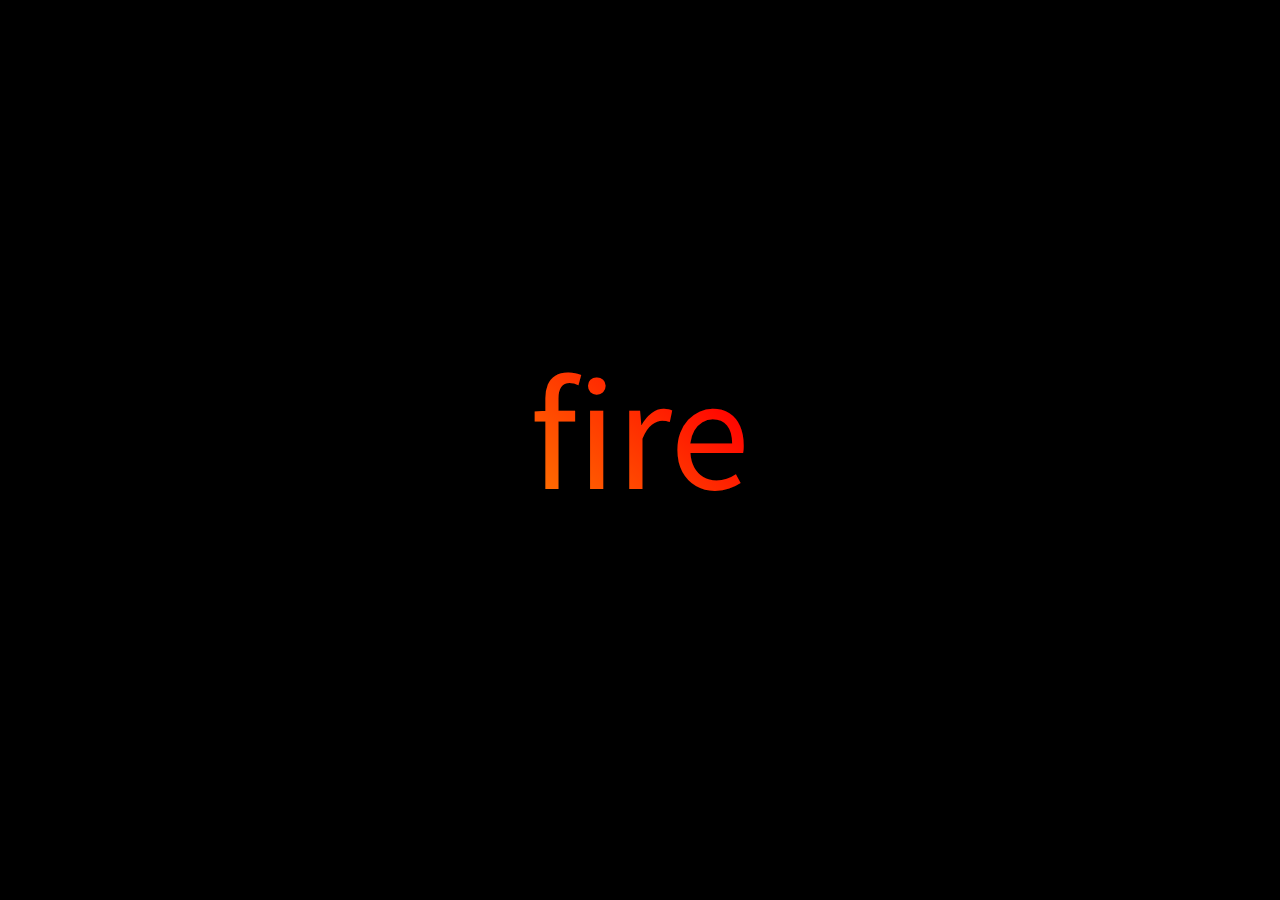
<file: Amazon Fire/index.html>
<!DOCTYPE html>
<html lang="en">
  <head>
    <meta charset="UTF-8" />
    <meta name="viewport" content="width=device-width, initial-scale=1.0" />
    <title>Amazon Fire</title>
    <link rel="stylesheet" href="style.css" />
    <link
      href="https://fonts.googleapis.com/css2?family=Noto+Sans+JP&display=swap"
      rel="stylesheet"
    />
  </head>
  <body>
    <svg
      xmlns="http://www.w3.org/2000/svg"
      viewBox="0 0 100 100"
      width="100"
      height="100"
    >
      <defs>
        <linearGradient id="gradient-fire" x1="1" x2="0" y1="0" y2="1">
          <stop offset="0" stop-color="red" />
          <stop offset="0.25" stop-color="red" />
          <stop offset="1" stop-color="orange" />
        </linearGradient>

        <mask id="mask-fire">
          <g fill="white">
            <text
              text-anchor="middle"
              dominant-baseline="middle"
              x="50"
              y="50"
              font-size="50"
              style="font-family: 'Noto Sans JP', sans-serif;"
            >
              fire
            </text>
          </g>
        </mask>

        <linearGradient id="gradient-light" x1="0" x2="1" y1="0" y2="1">
          <stop offset="0" stop-color="orange" />
          <stop offset="0.5" stop-color="yellow" />
          <stop offset="1" stop-color="orange" />
        </linearGradient>

        <linearGradient id="gradient-mask" x1="0" x2="1" y1="0.5" y2="0.5">
          <stop offset="0.15" stop-color="black" />
          <stop offset="0.5" stop-color="white" />
          <stop offset="0.85" stop-color="black" />
        </linearGradient>

        <mask id="mask-light">
          <rect width="100" height="100" fill="url(#gradient-mask)" />
        </mask>
      </defs>
      <g mask="url(#mask-fire)">
        <rect width="100" height="100" fill="url(#gradient-fire)" />
        <g id="translate" style="transform: translateX(-200px);">
          <g style="transform: translateX(100px);">
            <rect
              width="100"
              height="100"
              fill="url(#gradient-light)"
              mask="url(#mask-light)"
            />
          </g>
        </g>
      </g>
    </svg>
  </body>
</html>
</file>
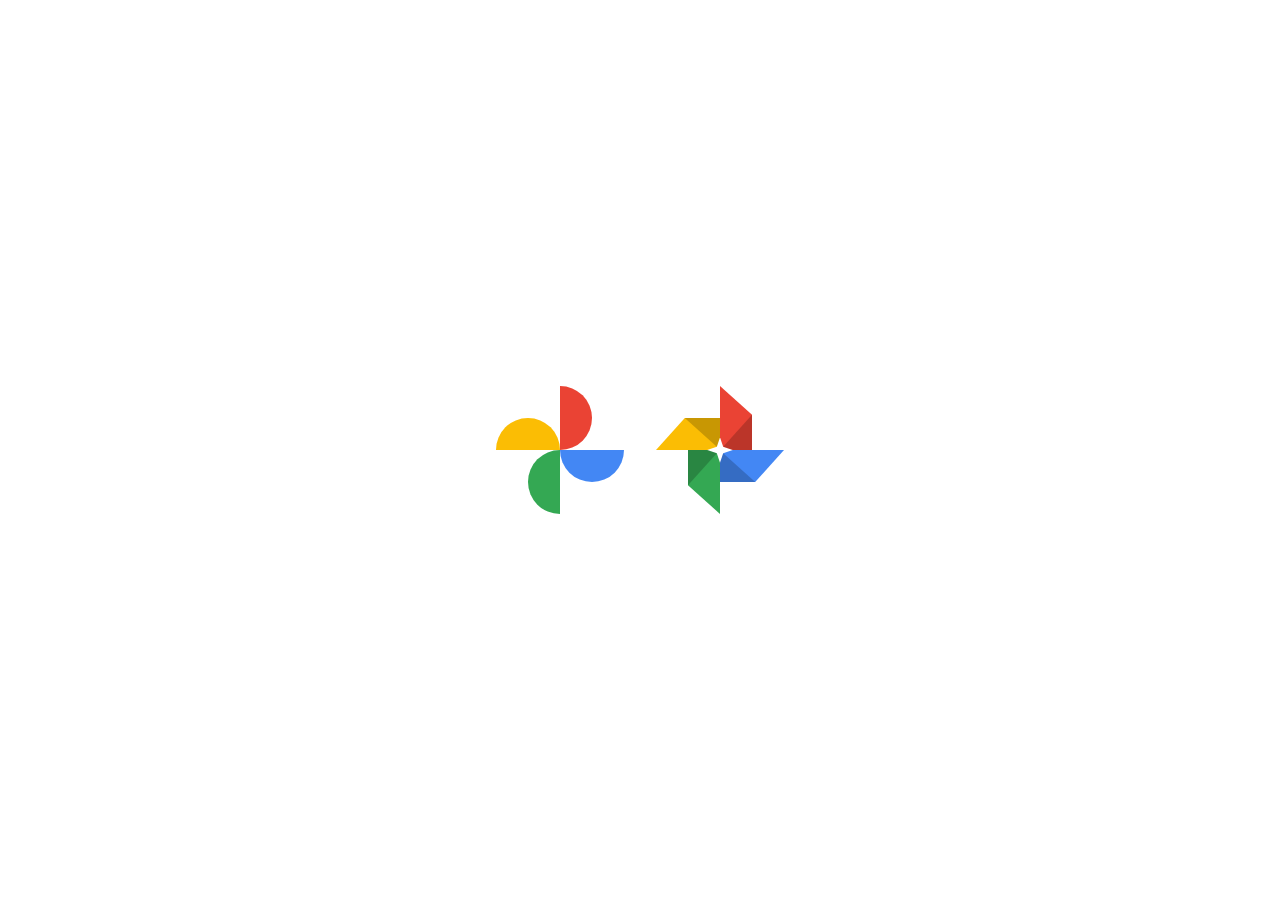
<file: Google Photos and the use element/index.html>
<!DOCTYPE html>
<html lang="en">
  <head>
    <meta charset="UTF-8" />
    <meta name="viewport" content="width=device-width, initial-scale=1.0" />
    <title>Google Photos and the use Element</title>
    <link rel="stylesheet" href="style.css" />
  </head>
  <body>
    <!-- repeating the path element
      <svg
      xmlns="http://www.w3.org/2000/svg"
      viewBox="-50 -50 100 100"
      width="100"
      height="100"
    >
      <path d="M 0 0 v -50 a 25 25 0 0 1 0 50" fill="hsl(5, 81%, 56%)" />
      <path d="M 0 0 v -50 a 25 25 0 0 1 0 50" transform="rotate(90)" fill="hsl(217, 89%, 61%)" />
      <path d="M 0 0 v -50 a 25 25 0 0 1 0 50" transform="rotate(180)" fill="hsl(136, 53%, 43%)" />
      <path d="M 0 0 v -50 a 25 25 0 0 1 0 50" transform="rotate(270)" fill="hsl(45, 97%, 50%)" />
    </svg> 
    -->

    <svg
      xmlns="http://www.w3.org/2000/svg"
      viewBox="-50 -50 100 100"
      width="100"
      height="100"
    >
      <defs>
        <path id="leaf" d="M 0 0 v -50 a 25 25 0 0 1 0 50" />
      </defs>
      <use href="#leaf" fill="hsl(5, 81%, 56%)" />
      <use href="#leaf" transform="rotate(90)" fill="hsl(217, 89%, 61%)" />
      <use href="#leaf" transform="rotate(180)" fill="hsl(136, 53%, 43%)" />
      <use href="#leaf" transform="rotate(270)" fill="hsl(45, 97%, 50%)" />
    </svg>

    <!-- repeating the path element
      <svg
        xmlns="http://www.w3.org/2000/svg"
        viewBox="-50 -50 100 100"
        width="100"
        height="100"
      >
        <g fill="hsl(5, 81%, 56%)">
          <path d="M 0 -10 v -40 l 25 22.5 v 27.5 h -15 l -7.5 -2.5" />
          <path
            fill="hsl(0, 0%, 0%)"
            opacity="0.2"
            d="M 2.5 -2.5 l 22.5 -25 v 27.5 h -15"
          />
        </g>
        <g transform="rotate(90)" fill="hsl(217, 89%, 61%)">
          <path d="M 0 -10 v -40 l 25 22.5 v 27.5 h -15 l -7.5 -2.5" />
          <path
            fill="hsl(0, 0%, 0%)"
            opacity="0.2"
            d="M 2.5 -2.5 l 22.5 -25 v 27.5 h -15"
          />
        </g>
        <g transform="rotate(180)" fill="hsl(136, 53%, 43%)">
          <path d="M 0 -10 v -40 l 25 22.5 v 27.5 h -15 l -7.5 -2.5" />
          <path
            fill="hsl(0, 0%, 0%)"
            opacity="0.2"
            d="M 2.5 -2.5 l 22.5 -25 v 27.5 h -15"
          />
        </g>
        <g transform="rotate(270)" fill="hsl(45, 97%, 50%)">
          <path d="M 0 -10 v -40 l 25 22.5 v 27.5 h -15 l -7.5 -2.5" />
          <path
            fill="hsl(0, 0%, 0%)"
            opacity="0.2"
            d="M 2.5 -2.5 l 22.5 -25 v 27.5 h -15"
          />
        </g>
      </svg>
    -->
    <svg
      xmlns="http://www.w3.org/2000/svg"
      viewBox="-50 -50 100 100"
      width="100"
      height="100"
    >
      <defs>
        <g id="leaf-old">
          <path d="M 0 -10 v -40 l 25 22.5 v 27.5 h -15 l -7.5 -2.5" />
          <path
            fill="hsl(0, 0%, 0%)"
            opacity="0.2"
            d="M 2.5 -2.5 l 22.5 -25 v 27.5 h -15"
          />
        </g>
      </defs>
      <use href="#leaf-old" fill="hsl(5, 81%, 56%)" />
      <use href="#leaf-old" transform="rotate(90)" fill="hsl(217, 89%, 61%)" />
      <use href="#leaf-old" transform="rotate(180)" fill="hsl(136, 53%, 43%)" />
      <use href="#leaf-old" transform="rotate(270)" fill="hsl(45, 97%, 50%)" />
    </svg>
  </body>
</html>
</file>
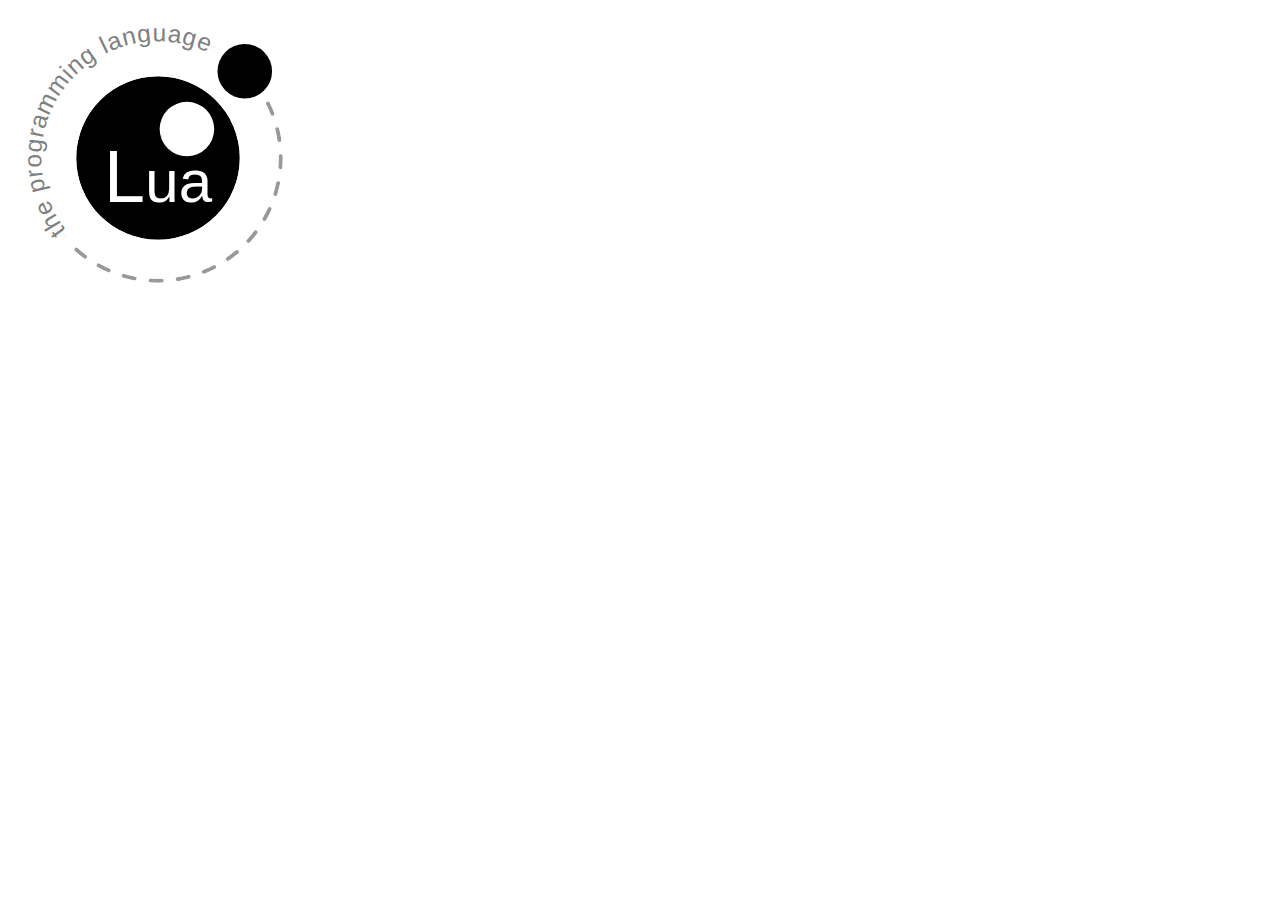
<file: Lua.svg/index.html>
<!DOCTYPE html>
<html lang="en">
  <head>
    <meta charset="UTF-8" />
    <meta name="viewport" content="width=device-width, initial-scale=1.0" />
    <title>Lua.svg</title>
    <!-- <link rel="stylesheet" href="style.css" /> -->
  </head>
  <body>
    <svg
      xmlns="http://www.w3.org/2000/svg"
      viewBox="-55 -55 110 110"
      width="300"
      height="300"
    >
      <defs>
        <path
          id="line"
          fill="none"
          stroke-width="1.5"
          stroke-linecap="round"
          stroke-linejoin="round"
          d="M 0 -45 a 45 45 0 0 1 0 90 45 45 0 0 1 0
        -90"
        />

        <circle id="circle" r="10" />
        <use id="circle--large" href="#circle" transform="scale(3)" />

        <mask id="mask__circle">
          <use fill="hsl(0, 0%, 100%)" href="#circle--large" />
          <use
            fill="hsl(0, 0%, 0%)"
            href="#circle"
            transform="rotate(45) translate(0 -15)"
          />
        </mask>

        <mask id="mask__line">
          <use href="#line" stroke="hsl(0, 0%, 100%)" />
          <g transform="rotate(45)">
            <!-- 282.6 as in the perimeter of a circle with radius 45
              ! consider that showing/hiding the solid line has an opposite effect on the masked variant
              when the offset matches the dash, the solid line is hidden, and the mask variant is shown
              when the offset is set to 0, the solid line is shown, which in turn hides the masked version
            -->
            <use
              id="dashoffset"
              href="#line"
              stroke="hsl(0, 0%, 0%)"
              stroke-dasharray="282.6"
              stroke-dashoffset="282.6"
            />
          </g>
          <!-- animate opacity to hide/show the mask -->
          <g class="opacity">
            <!-- 135 as in 45-180 (45 to position toward the circle, -180 to have the line go back at the beginning of the text) -->
            <g transform="rotate(-135)">
              <!-- 141.3 to hide half of the dashed line -->
              <use
                href="#line"
                stroke="hsl(0, 0%, 0%)"
                stroke-dasharray="141.3"
              />
            </g>
          </g>
        </mask>
      </defs>

      <!-- DASHED LINE -->
      <g mask="url(#mask__line)">
        <g stroke="hsl(0, 0%, 60%)" stroke-dasharray="4 6">
          <use href="#line" />
        </g>
      </g>

      <!-- CIRCLES & LUA TEXT  -->
      <g fill="currentColor">
        <g mask="url(#mask__circle)">
          <use href="#circle--large" />
        </g>
        <!-- animate the group to rotate the circle around the center -->
        <g class="rotate">
          <g transform="rotate(45) translate(0 -45)">
            <use href="#circle" />
          </g>
        </g>
      </g>
      <g fill="hsl(0, 0%, 100%)">
        <text
          text-anchor="middle"
          y="16"
          font-size="22"
          style="font-family: sans-serif; word-spacing: -6px;"
        >
          <tspan font-size="27">L</tspan>
          <tspan>ua</tspan>
        </text>
      </g>

      <!-- CURVED TEXT -->
      <!-- animate the opacity to hide/show the text -->
      <g class="opacity">
        <!-- 45 would have the text end exactly on top of the circle -->
        <g transform="rotate(25)">
          <g fill="hsl(0, 0%, 50%)">
            <!-- textLength to have the text cover less than half the circle  (141.3 would be half) 
            ! it seems the attribute needs to be used both in the text and textPath element
            -->
            <text
              style="font-family: sans-serif;"
              font-size="9"
              dominant-baseline="middle"
              text-anchor="end"
              textLength="120"
            >
              <!-- 
              startOffset to have the text positioned at the end of the path
              ! be sure to use text-anchor="end", otherwise the text is cropped
              -->
              <textPath href="#line" startOffset="100%" textLength="120">
                the programming language
              </textPath>
            </text>
          </g>
        </g>
      </g>
    </svg>
  </body>
</html>
</file>
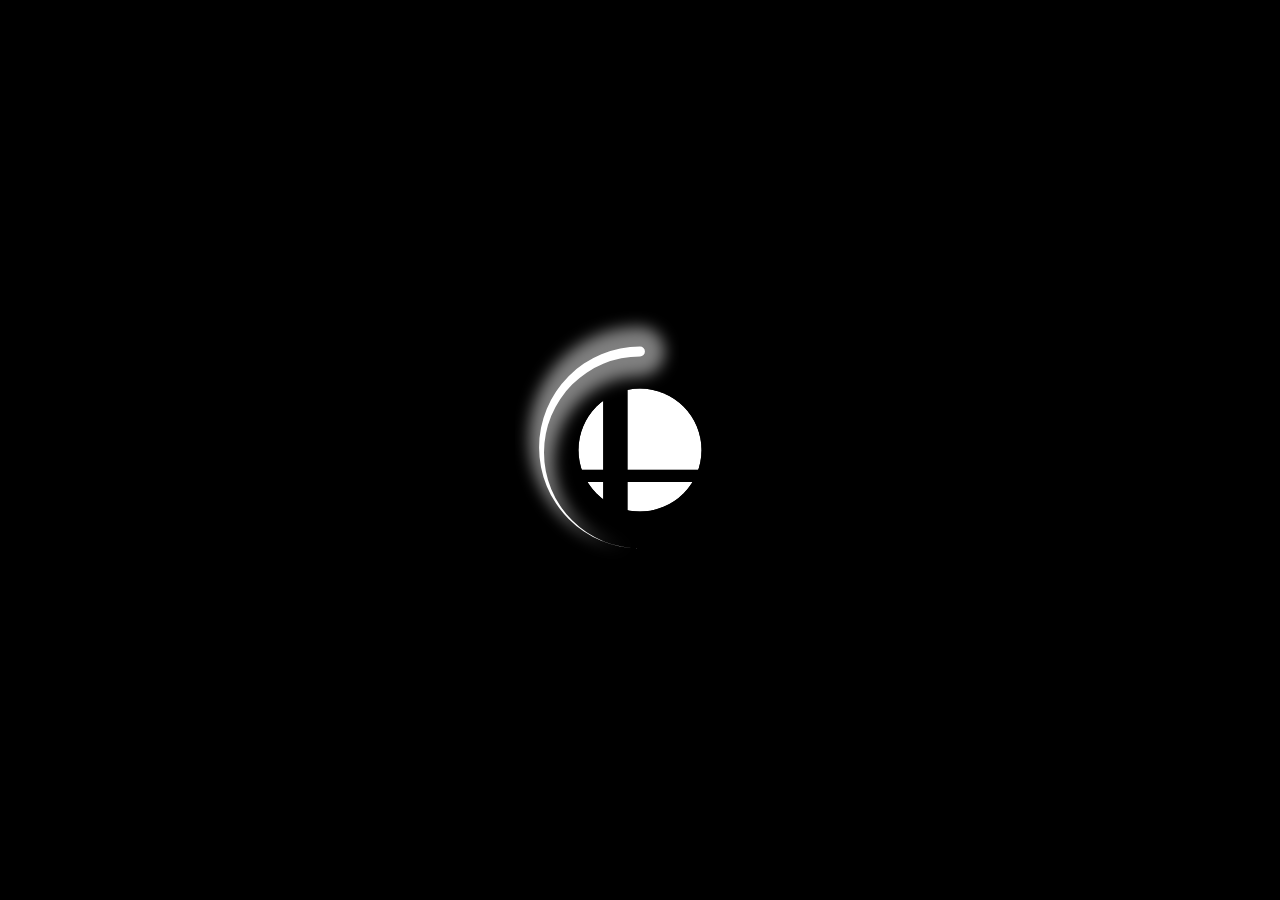
<file: Smash Bros Loader/index.html>
<!DOCTYPE html>
<html lang="en">
  <head>
    <meta charset="UTF-8" />
    <meta name="viewport" content="width=device-width, initial-scale=1.0" />
    <meta http-equiv="X-UA-Compatible" content="ie=edge" />
    <link rel="stylesheet" href="style.css" />
    <title>Smash Bros Loader</title>
  </head>
  <body>
    <svg
      xmlns="http://www.w3.org/2000/svg"
      viewBox="-65 -65 130 130"
      width="300"
      height="300"
    >
      <defs>
        <circle id="circle" r="25" />

        <mask id="mask__circle">
          <use fill="hsl(0, 0%, 100%)" href="#circle" />
          <g fill="hsl(0, 0%, 0%)">
            <rect x="-50" y="8" width="100" height="5" />
            <rect x="-15" y="-50" width="10" height="100" />
          </g>
        </mask>
        <filter id="blur">
          <feGaussianBlur stdDeviation="3" />
        </filter>
      </defs>

      <g fill="currentColor">
        <g mask="url(#mask__circle)">
          <use href="#circle" />
        </g>
        <!-- animate the group to rotate the circle around the center -->
        <g class="rotate">
          <g fill="currentColor" stroke="none">
            <path
              filter="url(#blur)"
              opacity="0.5"
              d="M 0 40 a 35 35 0 0 1 0 -70 10 10 0 0 0 0 -20 45 45 0 0 0 0 90"
            />
            <path
              d="M 0 40 a 39 39 0 0 1 0 -78 2 2 0 0 0 0 -4 41 41 0 0 0 0 82"
            />
          </g>
        </g>
      </g>
    </svg>
  </body>
</html>
</file>
<file: Amazon Fire/style.css>
* {
  box-sizing: border-box;
  padding: 0;
  margin: 0;
}

body {
  min-height: 100vh;
  display: flex;
  justify-content: center;
  align-items: center;

  color: hsl(0, 0%, 100%);
  background: hsl(0, 0%, 0%);
}

svg {
  width: 18rem;
  height: auto;
  display: block;
}

#translate {
  animation: translate 5s linear infinite;
}

@keyframes translate {
  80%,
  100% {
    transform: translateX(0px);
  }
}
</file>
<file: Google Photos and the use element/style.css>
* {
  box-sizing: border-box;
  padding: 0;
  margin: 0;
}
body {
  min-height: 100vh;
  display: flex;
  justify-content: center;
  align-items: center;
  flex-wrap: wrap;
}

svg {
  margin: 1rem;
  width: 8rem;
  height: auto;
  display: block;
}
</file>
<file: Lua.svg/style.css>
* {
  box-sizing: border-box;
  padding: 0;
  margin: 0;
}

body {
  min-height: 100vh;
  display: flex;
  justify-content: center;
  align-items: center;
}

svg {
  width: 15rem;
  height: auto;
  display: block;
  color: hsl(240, 95%, 26%);
}

/* animation
1. animate the circle to rotate counter-clockwise
1. together with the circle, animate the line in the mask to start with a `0` offset. Effectively this hides the dash

2. animate the text and the mask to show the tagline

! use the duration of the first two animations for the delay of the last one
*/
svg {
  --duration: 3s;
}

#dashoffset {
  animation: dashoffset 3s steps(30);
  animation: dashoffset var(--duration) steps(30);
}

.rotate {
  animation: rotate 3s steps(30);
  animation: rotate var(--duration) steps(30);
}

.opacity {
  animation: opacity 0s 3s step-end both;
  animation: opacity 0s var(--duration) step-end both;
}

@keyframes rotate {
  100% {
    transform: rotate(-1turn);
  }
}

@keyframes dashoffset {
  0% {
    stroke-dashoffset: 0;
  }
}

@keyframes opacity {
  0% {
    opacity: 0;
  }
  100% {
    opacity: 1;
  }
}
</file>
<file: Smash Bros Loader/style.css>
* {
  box-sizing: border-box;
  padding: 0;
  margin: 0;
}

body {
  min-height: 100vh;
  display: flex;
  justify-content: center;
  align-items: center;
  background: hsl(0, 0%, 0%);
  color: hsl(0, 0%, 100%);
}

svg {
  width: 20rem;
  height: auto;
  display: block;
}

.rotate {
  animation: rotate 2s linear infinite;
}

@keyframes rotate {
  100% {
    transform: rotate(1turn);
  }
}
</file>
